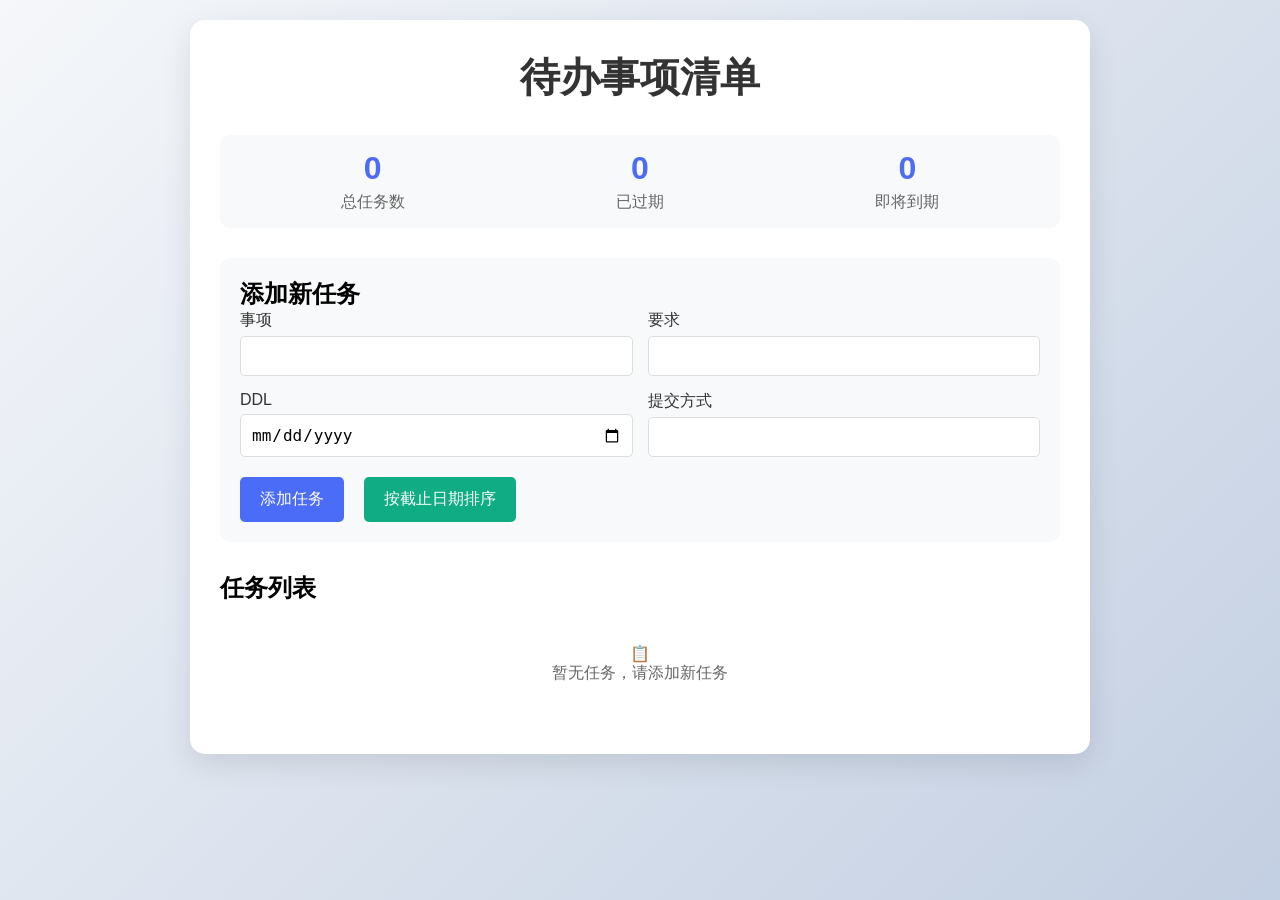
<file: todo.html>
<!DOCTYPE html>
<html lang="zh-CN">
<head>
    <meta charset="UTF-8">
    <meta name="viewport" content="width=device-width, initial-scale=1.0">
    <title>待办事项清单</title>
    <style>
        * {
            margin: 0;
            padding: 0;
            box-sizing: border-box;
        }

        body {
            font-family: 'Segoe UI', Tahoma, Geneva, Verdana, sans-serif;
            background: linear-gradient(135deg, #f5f7fa 0%, #c3cfe2 100%);
            padding: 20px;
            min-height: 100vh;
        }

        .container {
            max-width: 900px;
            margin: 0 auto;
            background: white;
            padding: 30px;
            border-radius: 15px;
            box-shadow: 0 10px 30px rgba(0, 0, 0, 0.1);
        }

        h1 {
            text-align: center;
            color: #333;
            margin-bottom: 30px;
            font-size: 2.5rem;
        }

        .stats {
            display: flex;
            justify-content: space-around;
            margin-bottom: 30px;
            background: #f8f9fa;
            padding: 15px;
            border-radius: 10px;
        }

        .stat-item {
            text-align: center;
        }

        .stat-value {
            font-size: 2rem;
            font-weight: bold;
            color: #4a6cf7;
        }

        .stat-label {
            color: #666;
            margin-top: 5px;
        }

        .form-container {
            background: #f8f9fa;
            padding: 20px;
            border-radius: 10px;
            margin-bottom: 30px;
        }

        .form-row {
            display: flex;
            gap: 15px;
            margin-bottom: 15px;
        }

        .form-group {
            flex: 1;
        }

        label {
            display: block;
            margin-bottom: 5px;
            font-weight: 500;
            color: #333;
        }

        input, textarea, select {
            width: 100%;
            padding: 10px;
            border: 1px solid #ddd;
            border-radius: 5px;
            font-size: 1rem;
        }

        textarea {
            resize: vertical;
            min-height: 80px;
        }

        button {
            background: #4a6cf7;
            color: white;
            border: none;
            padding: 12px 20px;
            border-radius: 5px;
            cursor: pointer;
            font-size: 1rem;
            transition: background 0.3s;
        }

        button:hover {
            background: #3a5bd9;
        }

        .delete-btn {
            background: #e74c3c;
            padding: 8px 12px;
            font-size: 0.9rem;
        }

        .delete-btn:hover {
            background: #c0392b;
        }

        .edit-btn {
            background: #f39c12;
            padding: 8px 12px;
            font-size: 0.9rem;
            margin-right: 5px;
        }

        .edit-btn:hover {
            background: #d68910;
        }

        .sort-btn {
            background: #10ac84;
            margin-left: 10px;
        }

        .sort-btn:hover {
            background: #0d9169;
        }

        table {
            width: 100%;
            border-collapse: collapse;
            margin-top: 20px;
        }

        th, td {
            padding: 12px 15px;
            text-align: left;
            border-bottom: 1px solid #ddd;
        }

        th {
            background-color: #f8f9fa;
            font-weight: 600;
            color: #333;
            cursor: pointer;
        }

        th:hover {
            background-color: #e9ecef;
        }

        tr:hover {
            background-color: #f5f5f5;
        }

        .overdue {
            color: #e74c3c;
            font-weight: bold;
        }

        .soon {
            color: #f39c12;
            font-weight: bold;
        }

        .empty-state {
            text-align: center;
            padding: 40px;
            color: #666;
        }

        .empty-state i {
            font-size: 3rem;
            margin-bottom: 15px;
            color: #ddd;
        }

        .actions {
            display: flex;
            gap: 10px;
            margin-top: 20px;
        }

        @media (max-width: 768px) {
            .form-row {
                flex-direction: column;
            }
            
            table {
                display: block;
                overflow-x: auto;
            }
            
            .actions {
                flex-direction: column;
            }
        }
    </style>
</head>
<body>
    <div class="container">
        <h1>待办事项清单</h1>
        
        <div class="stats">
            <div class="stat-item">
                <div class="stat-value" id="total-tasks">0</div>
                <div class="stat-label">总任务数</div>
            </div>
            <div class="stat-item">
                <div class="stat-value" id="overdue-tasks">0</div>
                <div class="stat-label">已过期</div>
            </div>
            <div class="stat-item">
                <div class="stat-value" id="upcoming-tasks">0</div>
                <div class="stat-label">即将到期</div>
            </div>
        </div>
        
        <div class="form-container">
            <h2>添加新任务</h2>
            <form id="todo-form">
                <div class="form-row">
                    <div class="form-group">
                        <label for="task">事项</label>
                        <input type="text" id="task" required>
                    </div>
                    <div class="form-group">
                        <label for="requirement">要求</label>
                        <input type="text" id="requirement" required>
                    </div>
                </div>
                <div class="form-row">
                    <div class="form-group">
                        <label for="deadline">DDL</label>
                        <input type="date" id="deadline" required>
                    </div>
                    <div class="form-group">
                        <label for="submission">提交方式</label>
                        <input type="text" id="submission" required>
                    </div>
                </div>
                <div class="actions">
                    <button type="submit">添加任务</button>
                    <button type="button" class="sort-btn" id="sortBtn">按截止日期排序</button>
                </div>
            </form>
        </div>
        
        <div class="todo-list">
            <h2>任务列表</h2>
            <table>
                <thead>
                    <tr>
                        <th>事项</th>
                        <th>要求</th>
                        <th id="sort-deadline">DDL ↕</th>
                        <th>提交方式</th>
                        <th>操作</th>
                    </tr>
                </thead>
                <tbody id="todo-list-body">
                    <!-- 任务列表将在这里动态生成 -->
                </tbody>
            </table>
            <div id="empty-state" class="empty-state" style="display: none;">
                <div>📋</div>
                <p>暂无任务，请添加新任务</p>
            </div>
        </div>
    </div>

    <script>
        document.addEventListener('DOMContentLoaded', function() {
            // 初始化
            const todoForm = document.getElementById('todo-form');
            const todoListBody = document.getElementById('todo-list-body');
            const emptyState = document.getElementById('empty-state');
            const totalTasksElement = document.getElementById('total-tasks');
            const overdueTasksElement = document.getElementById('overdue-tasks');
            const upcomingTasksElement = document.getElementById('upcoming-tasks');
            const sortBtn = document.getElementById('sortBtn');
            const sortDeadline = document.getElementById('sort-deadline');
            
            // 排序状态
            let sortOrder = 'asc'; // 'asc' 或 'desc'
            
            // 从本地存储加载任务
            let todos = JSON.parse(localStorage.getItem('todos')) || [];
            
            // 渲染任务列表
            function renderTodos() {
                todoListBody.innerHTML = '';
                
                if (todos.length === 0) {
                    emptyState.style.display = 'block';
                    document.querySelector('table').style.display = 'none';
                } else {
                    emptyState.style.display = 'none';
                    document.querySelector('table').style.display = 'table';
                    
                    todos.forEach((todo, index) => {
                        const row = document.createElement('tr');
                        
                        // 检查DDL状态
                        const today = new Date();
                        const deadline = new Date(todo.deadline);
                        const diffTime = deadline - today;
                        const diffDays = Math.ceil(diffTime / (1000 * 60 * 60 * 24));
                        
                        let deadlineClass = '';
                        if (diffDays < 0) {
                            deadlineClass = 'overdue';
                        } else if (diffDays <= 10) {
                            deadlineClass = 'soon';
                        }
                        
                        row.innerHTML = `
                            <td>${todo.task}</td>
                            <td>${todo.requirement}</td>
                            <td class="${deadlineClass}">${formatDate(todo.deadline)}</td>
                            <td>${todo.submission}</td>
                            <td>
                                <button class="edit-btn" data-index="${index}">编辑</button>
                                <button class="delete-btn" data-index="${index}">删除</button>
                            </td>
                        `;
                        
                        todoListBody.appendChild(row);
                    });
                }
                
                updateStats();
            }
            
            // 格式化日期显示
            function formatDate(dateString) {
                const date = new Date(dateString);
                return date.toLocaleDateString('zh-CN', {
                    year: 'numeric',
                    month: '2-digit',
                    day: '2-digit'
                });
            }
            
            // 更新统计信息
            function updateStats() {
                const today = new Date();
                let overdueCount = 0;
                let upcomingCount = 0;
                
                todos.forEach(todo => {
                    const deadline = new Date(todo.deadline);
                    const diffTime = deadline - today;
                    const diffDays = Math.ceil(diffTime / (1000 * 60 * 60 * 24));
                    
                    if (diffDays < 0) {
                        overdueCount++;
                    } else if (diffDays <= 10) {
                        upcomingCount++;
                    }
                });
                
                totalTasksElement.textContent = todos.length;
                overdueTasksElement.textContent = overdueCount;
                upcomingTasksElement.textContent = upcomingCount;
            }

            // 按截止日期排序
            function sortTodosByDeadline() {
                todos.sort((a, b) => {
                    const dateA = new Date(a.deadline);
                    const dateB = new Date(b.deadline);
                    
                    if (sortOrder === 'asc') {
                        return dateA - dateB;
                    } else {
                        return dateB - dateA;
                    }
                });
                
                // 切换排序顺序
                sortOrder = sortOrder === 'asc' ? 'desc' : 'asc';
                sortDeadline.innerHTML = `DDL ${sortOrder === 'asc' ? '↑' : '↓'}`;
                
                // 保存到本地存储
                localStorage.setItem('todos', JSON.stringify(todos));
                
                // 重新渲染任务列表
                renderTodos();
            }
            
            // 添加新任务
            todoForm.addEventListener('submit', function(e) {
                e.preventDefault();
                
                const task = document.getElementById('task').value;
                const requirement = document.getElementById('requirement').value;
                const deadline = document.getElementById('deadline').value;
                const submission = document.getElementById('submission').value;
                
                if (!task || !requirement || !deadline || !submission) {
                    alert('请填写所有字段');
                    return;
                }
                
                todos.push({
                    task,
                    requirement,
                    deadline,
                    submission
                });
                
                // 保存到本地存储
                localStorage.setItem('todos', JSON.stringify(todos));
                
                // 重新渲染任务列表
                renderTodos();
                
                // 重置表单
                todoForm.reset();
            });
            
            // 排序按钮事件
            sortBtn.addEventListener('click', sortTodosByDeadline);
            
            // 表头排序事件
            sortDeadline.addEventListener('click', sortTodosByDeadline);
            
            // 处理编辑和删除按钮点击事件
            todoListBody.addEventListener('click', function(e) {
                if (e.target.classList.contains('delete-btn')) {
                    const index = parseInt(e.target.getAttribute('data-index'));
                    
                    if (confirm('确定要删除这个任务吗？')) {
                        todos.splice(index, 1);
                        localStorage.setItem('todos', JSON.stringify(todos));
                        renderTodos();
                    }
                } else if (e.target.classList.contains('edit-btn')) {
                    const index = parseInt(e.target.getAttribute('data-index'));
                    const todo = todos[index];
                    
                    // 填充表单
                    document.getElementById('task').value = todo.task;
                    document.getElementById('requirement').value = todo.requirement;
                    document.getElementById('deadline').value = todo.deadline;
                    document.getElementById('submission').value = todo.submission;
                    
                    // 删除当前任务
                    todos.splice(index, 1);
                    localStorage.setItem('todos', JSON.stringify(todos));
                    renderTodos();
                    
                    // 滚动到表单
                    document.querySelector('.form-container').scrollIntoView({ behavior: 'smooth' });
                }
            });
            
            // 初始渲染
            renderTodos();
        });
    </script>
</body>
</html>
</file>
